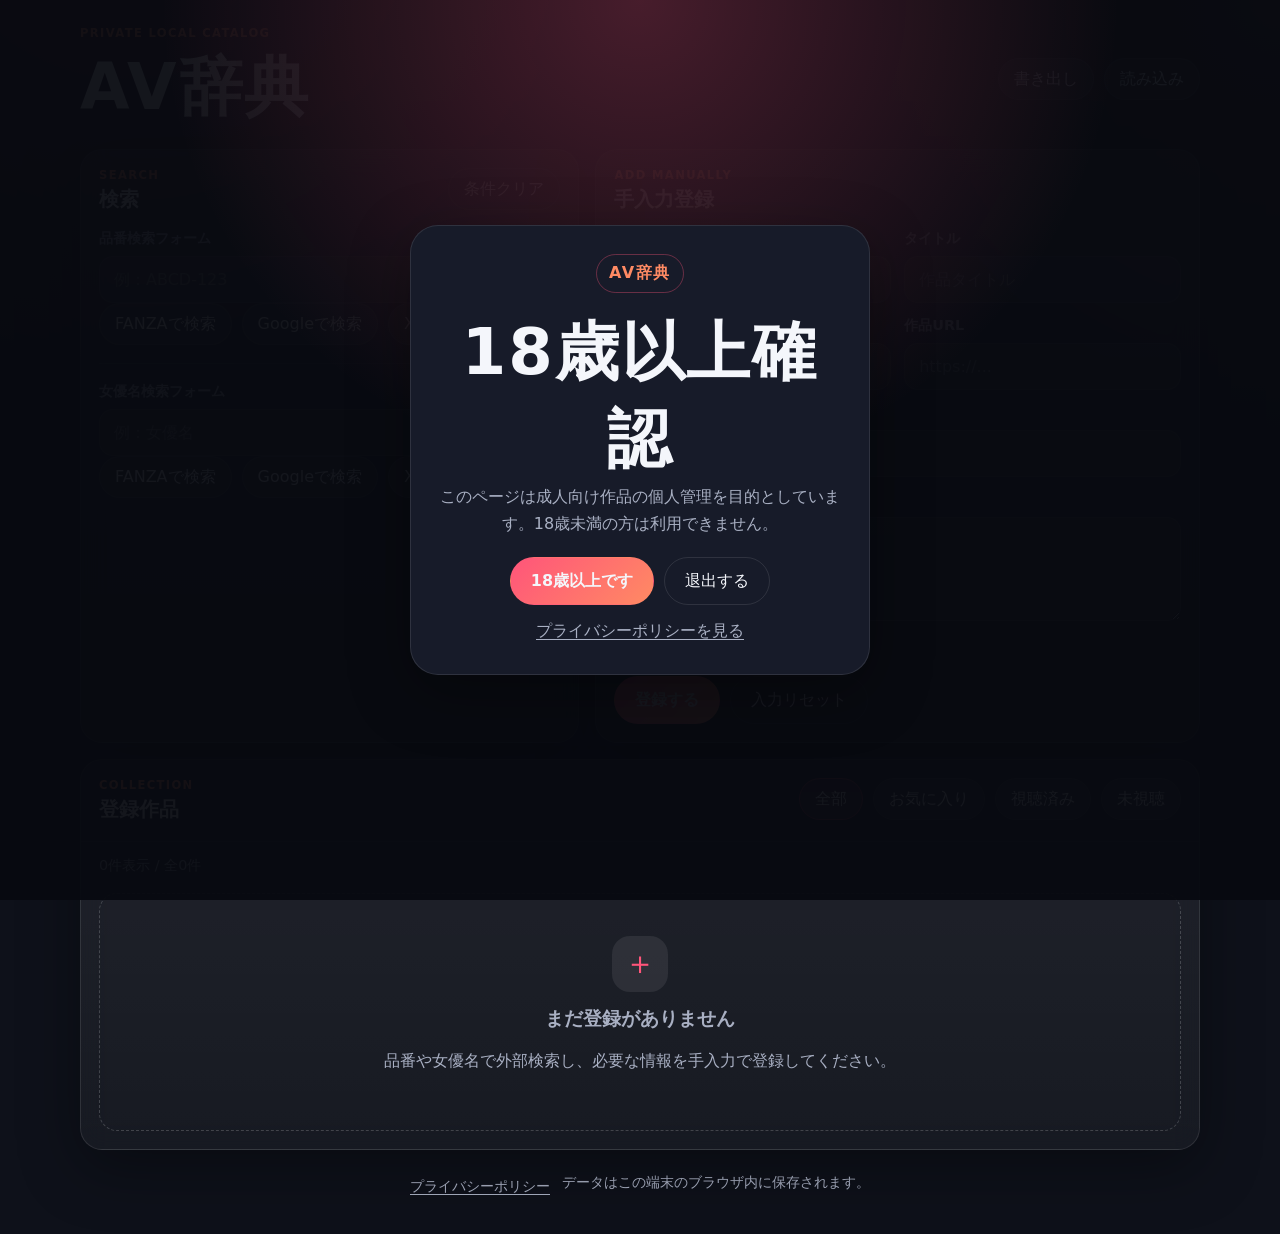
<file: index.html>
<!doctype html>
<html lang="ja">
<head>
  <meta charset="utf-8" />
  <meta name="viewport" content="width=device-width, initial-scale=1, viewport-fit=cover" />
  <meta name="theme-color" content="#141827" />
  <meta name="robots" content="noindex,nofollow" />
  <title>AV辞典</title>
  <link rel="manifest" href="manifest.webmanifest" />
  <link rel="stylesheet" href="styles.css" />
</head>
<body>
  <div id="ageGate" class="age-gate" hidden>
    <div class="age-card" role="dialog" aria-modal="true" aria-labelledby="ageTitle">
      <div class="app-mark">AV辞典</div>
      <h1 id="ageTitle">18歳以上確認</h1>
      <p>
        このページは成人向け作品の個人管理を目的としています。18歳未満の方は利用できません。
      </p>
      <div class="age-actions">
        <button id="confirmAgeBtn" class="primary large" type="button">18歳以上です</button>
        <a class="ghost large" href="https://www.google.com/">退出する</a>
      </div>
      <button id="openPrivacyFromGate" class="link-button" type="button">プライバシーポリシーを見る</button>
    </div>
  </div>

  <header class="site-header">
    <div>
      <p class="eyebrow">Private local catalog</p>
      <h1>AV辞典</h1>
    </div>
    <div class="header-actions">
      <button id="exportBtn" class="secondary" type="button">書き出し</button>
      <label class="secondary file-label">
        読み込み
        <input id="importInput" type="file" accept="application/json" />
      </label>
    </div>
  </header>

  <main class="layout">
    <section class="panel search-panel" aria-labelledby="searchTitle">
      <div class="panel-head">
        <div>
          <p class="eyebrow">Search</p>
          <h2 id="searchTitle">検索</h2>
        </div>
        <button id="clearSearchBtn" class="ghost" type="button">条件クリア</button>
      </div>

      <form id="codeSearchForm" class="search-box">
        <label for="codeSearch">品番検索フォーム</label>
        <div class="input-row">
          <input id="codeSearch" name="codeSearch" inputmode="search" autocomplete="off" placeholder="例：ABCD-123" />
          <button class="primary" type="submit">検索</button>
        </div>
        <div class="external-actions" aria-label="品番の外部検索">
          <button class="secondary external-search" type="button" data-kind="code" data-site="fanza">FANZAで検索</button>
          <button class="secondary external-search" type="button" data-kind="code" data-site="google">Googleで検索</button>
          <button class="secondary external-search" type="button" data-kind="code" data-site="x">Xで検索</button>
        </div>
      </form>

      <form id="actressSearchForm" class="search-box">
        <label for="actressSearch">女優名検索フォーム</label>
        <div class="input-row">
          <input id="actressSearch" name="actressSearch" inputmode="search" autocomplete="off" placeholder="例：女優名" />
          <button class="primary" type="submit">検索</button>
        </div>
        <div class="external-actions" aria-label="女優名の外部検索">
          <button class="secondary external-search" type="button" data-kind="actress" data-site="fanza">FANZAで検索</button>
          <button class="secondary external-search" type="button" data-kind="actress" data-site="google">Googleで検索</button>
          <button class="secondary external-search" type="button" data-kind="actress" data-site="x">Xで検索</button>
        </div>
      </form>
    </section>

    <section class="panel form-panel" aria-labelledby="manualTitle">
      <div class="panel-head">
        <div>
          <p class="eyebrow">Add manually</p>
          <h2 id="manualTitle">手入力登録</h2>
        </div>
      </div>

      <form id="manualForm" class="manual-form">
        <div class="field-grid">
          <label>
            <span>品番</span>
            <input id="itemCode" autocomplete="off" placeholder="ABCD-123" required />
          </label>
          <label>
            <span>タイトル</span>
            <input id="itemTitle" autocomplete="off" placeholder="作品タイトル" />
          </label>
          <label>
            <span>女優名</span>
            <input id="itemActresses" autocomplete="off" placeholder="複数ならカンマ区切り" />
          </label>
          <label>
            <span>作品URL</span>
            <input id="itemUrl" type="url" autocomplete="off" placeholder="https://..." />
          </label>
          <label class="wide">
            <span>サムネURL</span>
            <input id="itemThumb" type="url" autocomplete="off" placeholder="https://...jpg / ...webp" />
          </label>
          <label class="wide">
            <span>メモ</span>
            <textarea id="itemMemo" rows="4" placeholder="購入予定、感想、シリーズ名など"></textarea>
          </label>
        </div>

        <div class="check-row">
          <label><input id="itemFavorite" type="checkbox" /> お気に入り</label>
          <label><input id="itemWatched" type="checkbox" /> 視聴済み</label>
        </div>

        <div class="form-actions">
          <button id="saveBtn" class="primary large" type="submit">登録する</button>
          <button id="resetFormBtn" class="ghost large" type="button">入力リセット</button>
        </div>
      </form>
    </section>

    <section class="panel collection-panel" aria-labelledby="collectionTitle">
      <div class="panel-head sticky-head">
        <div>
          <p class="eyebrow">Collection</p>
          <h2 id="collectionTitle">登録作品</h2>
        </div>
        <div class="filters" role="group" aria-label="表示フィルター">
          <button class="filter active" type="button" data-filter="all">全部</button>
          <button class="filter" type="button" data-filter="favorite">お気に入り</button>
          <button class="filter" type="button" data-filter="watched">視聴済み</button>
          <button class="filter" type="button" data-filter="unwatched">未視聴</button>
        </div>
      </div>
      <div id="resultInfo" class="result-info"></div>
      <div id="cards" class="cards" aria-live="polite"></div>
      <div id="emptyState" class="empty-state" hidden>
        <div class="empty-icon">＋</div>
        <h3>まだ登録がありません</h3>
        <p>品番や女優名で外部検索し、必要な情報を手入力で登録してください。</p>
      </div>
    </section>
  </main>

  <footer class="site-footer">
    <button id="openPrivacyBtn" class="link-button" type="button">プライバシーポリシー</button>
    <span>データはこの端末のブラウザ内に保存されます。</span>
  </footer>

  <dialog id="privacyDialog" class="privacy-dialog">
    <div class="dialog-head">
      <h2>プライバシーポリシー</h2>
      <button id="closePrivacyBtn" class="icon-button" type="button" aria-label="閉じる">×</button>
    </div>
    <div class="dialog-body">
      <p>
        AV辞典は、成人向け作品を個人で管理するためのローカルWebアプリです。
      </p>
      <h3>保存する情報</h3>
      <p>
        手入力した品番、タイトル、女優名、サムネURL、作品URL、お気に入り、視聴済み、メモを、利用中のブラウザの localStorage に保存します。
      </p>
      <h3>外部送信</h3>
      <p>
        このアプリ自体はサーバーへデータを送信しません。ただし、外部検索ボタンを押すと、検索語がFANZA、Google、Xなどの外部サイトに渡されます。外部サイト上での取り扱いは各サイトの規約・プライバシーポリシーに従います。
      </p>
      <h3>注意事項</h3>
      <p>
        端末の共有、ブラウザの同期、バックアップファイルの管理には注意してください。共用端末での利用は推奨しません。
      </p>
      <h3>データ削除</h3>
      <p>
        各作品カードの削除ボタンから個別削除できます。ブラウザのサイトデータを削除すると、このアプリ内の保存データも削除されます。
      </p>
    </div>
  </dialog>

  <template id="cardTemplate">
    <article class="work-card">
      <div class="thumb-wrap">
        <img class="thumb" alt="" loading="lazy" />
        <div class="thumb-placeholder">NO IMAGE</div>
      </div>
      <div class="card-body">
        <div class="card-top">
          <div>
            <p class="code"></p>
            <h3 class="title"></h3>
          </div>
          <div class="status-badges"></div>
        </div>
        <p class="actresses"></p>
        <p class="memo"></p>
        <div class="card-actions">
          <button class="toggle-fav" type="button">☆ お気に入り</button>
          <button class="toggle-watched" type="button">未視聴</button>
          <a class="open-url" target="_blank" rel="noopener noreferrer">作品URL</a>
          <button class="edit-item" type="button">編集</button>
          <button class="delete-item danger" type="button">削除</button>
        </div>
      </div>
    </article>
  </template>

  <script src="app.js"></script>
</body>
</html>
</file>
<file: styles.css>
:root {
  --bg: #0e111a;
  --panel: #171b29;
  --panel-2: #202638;
  --text: #f4f6fb;
  --muted: #a9b0c3;
  --line: rgba(255,255,255,.1);
  --accent: #ff557a;
  --accent-2: #ff8a63;
  --danger: #ff6b6b;
  --shadow: 0 18px 60px rgba(0,0,0,.35);
  --radius: 22px;
  color-scheme: dark;
}

* { box-sizing: border-box; }
[hidden] { display: none !important; }
html { scroll-behavior: smooth; }
body {
  margin: 0;
  min-height: 100svh;
  font-family: system-ui, -apple-system, BlinkMacSystemFont, "Segoe UI", sans-serif;
  color: var(--text);
  background:
    radial-gradient(circle at 10% -10%, rgba(255,85,122,.28), transparent 32rem),
    radial-gradient(circle at 100% 0%, rgba(255,138,99,.18), transparent 28rem),
    var(--bg);
}

button, input, textarea, a { font: inherit; }
button, a { -webkit-tap-highlight-color: transparent; }
button { cursor: pointer; }
input, textarea {
  width: 100%;
  color: var(--text);
  background: rgba(255,255,255,.06);
  border: 1px solid var(--line);
  border-radius: 14px;
  padding: 13px 14px;
  outline: none;
  transition: border-color .15s, background .15s, box-shadow .15s;
}
textarea { resize: vertical; }
input:focus, textarea:focus {
  border-color: rgba(255,85,122,.8);
  background: rgba(255,255,255,.085);
  box-shadow: 0 0 0 4px rgba(255,85,122,.12);
}
label span, .search-box label {
  display: block;
  margin-bottom: 8px;
  color: var(--muted);
  font-size: .9rem;
  font-weight: 700;
}

.site-header, .site-footer {
  width: min(1120px, calc(100% - 28px));
  margin-inline: auto;
}
.site-header {
  display: flex;
  justify-content: space-between;
  align-items: center;
  gap: 16px;
  padding: 26px 0 18px;
}
h1, h2, h3, p { margin-top: 0; }
h1 { margin-bottom: 0; font-size: clamp(2rem, 7vw, 4rem); letter-spacing: .03em; }
h2 { margin-bottom: 0; font-size: 1.25rem; }
.eyebrow {
  margin-bottom: 4px;
  color: var(--accent-2);
  font-size: .72rem;
  font-weight: 800;
  letter-spacing: .12em;
  text-transform: uppercase;
}
.header-actions, .form-actions, .age-actions, .external-actions, .filters, .card-actions, .check-row {
  display: flex;
  flex-wrap: wrap;
  gap: 10px;
  align-items: center;
}
.layout {
  width: min(1120px, calc(100% - 28px));
  margin: 0 auto;
  display: grid;
  grid-template-columns: minmax(0, .95fr) minmax(0, 1.15fr);
  gap: 16px;
}
.panel {
  background: linear-gradient(180deg, rgba(255,255,255,.08), rgba(255,255,255,.04));
  border: 1px solid var(--line);
  border-radius: var(--radius);
  box-shadow: var(--shadow);
  padding: 18px;
  backdrop-filter: blur(14px);
}
.collection-panel { grid-column: 1 / -1; padding: 0; overflow: clip; }
.panel-head {
  display: flex;
  justify-content: space-between;
  align-items: flex-start;
  gap: 12px;
  margin-bottom: 16px;
}
.sticky-head {
  position: sticky;
  top: 0;
  z-index: 2;
  margin-bottom: 0;
  padding: 18px;
  background: rgba(23,27,41,.92);
  border-bottom: 1px solid var(--line);
  backdrop-filter: blur(14px);
}
.search-box + .search-box { margin-top: 18px; padding-top: 18px; border-top: 1px solid var(--line); }
.input-row { display: grid; grid-template-columns: 1fr auto; gap: 10px; }
.field-grid { display: grid; grid-template-columns: 1fr 1fr; gap: 13px; }
.wide { grid-column: 1 / -1; }
.check-row { margin-top: 14px; color: var(--muted); }
.check-row label { display: inline-flex; gap: 8px; align-items: center; }
.check-row input { width: auto; accent-color: var(--accent); }
.form-actions { margin-top: 16px; }

.primary, .secondary, .ghost, .filter, .card-actions button, .card-actions a, .file-label {
  display: inline-flex;
  align-items: center;
  justify-content: center;
  min-height: 42px;
  border: 1px solid var(--line);
  border-radius: 999px;
  padding: 0 15px;
  color: var(--text);
  text-decoration: none;
  line-height: 1;
  user-select: none;
}
.primary {
  border-color: transparent;
  background: linear-gradient(135deg, var(--accent), var(--accent-2));
  font-weight: 800;
}
.secondary, .filter, .card-actions button, .card-actions a, .file-label { background: rgba(255,255,255,.075); }
.ghost { background: transparent; }
.large { min-height: 48px; padding-inline: 20px; }
.danger { color: var(--danger) !important; }
.filter.active { background: rgba(255,85,122,.18); border-color: rgba(255,85,122,.45); }
.file-label { position: relative; overflow: hidden; }
.file-label input { position: absolute; inset: 0; opacity: 0; cursor: pointer; }
.link-button {
  border: 0;
  background: transparent;
  color: var(--muted);
  padding: 4px 0;
  text-decoration: underline;
  text-underline-offset: 3px;
}
.icon-button {
  width: 40px;
  height: 40px;
  border: 1px solid var(--line);
  border-radius: 999px;
  background: rgba(255,255,255,.08);
  color: var(--text);
  font-size: 1.4rem;
}

.result-info {
  padding: 14px 18px 0;
  color: var(--muted);
  font-size: .9rem;
}
.cards {
  display: grid;
  grid-template-columns: repeat(auto-fill, minmax(310px, 1fr));
  gap: 14px;
  padding: 18px;
}
.work-card {
  display: grid;
  grid-template-columns: 112px minmax(0, 1fr);
  gap: 14px;
  min-width: 0;
  padding: 12px;
  background: rgba(255,255,255,.055);
  border: 1px solid var(--line);
  border-radius: 18px;
}
.thumb-wrap {
  position: relative;
  width: 112px;
  height: 150px;
  display: grid;
  place-items: center;
  overflow: hidden;
  border-radius: 14px;
  border: 1px solid var(--line);
  background:
    linear-gradient(135deg, rgba(255,255,255,.07), rgba(255,255,255,.02)),
    #111521;
}
.thumb {
  display: none;
  width: 100%;
  height: 100%;
  object-fit: contain;
  object-position: center;
}
.thumb.has-image { display: block; }
.thumb.has-image + .thumb-placeholder { display: none; }
.thumb-placeholder {
  color: rgba(255,255,255,.35);
  font-size: .76rem;
  font-weight: 900;
  letter-spacing: .08em;
}
.card-body { min-width: 0; }
.card-top { display: flex; justify-content: space-between; gap: 10px; }
.code { margin-bottom: 4px; color: var(--accent-2); font-weight: 900; letter-spacing: .05em; }
.title {
  margin-bottom: 8px;
  font-size: 1.02rem;
  line-height: 1.35;
  overflow-wrap: anywhere;
}
.actresses, .memo { color: var(--muted); line-height: 1.55; overflow-wrap: anywhere; }
.actresses { margin-bottom: 8px; }
.memo {
  display: -webkit-box;
  -webkit-line-clamp: 3;
  -webkit-box-orient: vertical;
  overflow: hidden;
  white-space: pre-wrap;
}
.status-badges { display: flex; flex-direction: column; gap: 6px; align-items: flex-end; }
.badge {
  white-space: nowrap;
  border: 1px solid rgba(255,255,255,.12);
  border-radius: 999px;
  padding: 5px 8px;
  background: rgba(255,255,255,.07);
  color: var(--muted);
  font-size: .72rem;
  font-weight: 800;
}
.badge.favorite { color: #ffd36b; }
.badge.watched { color: #96f0bc; }
.card-actions { margin-top: 12px; gap: 8px; }
.card-actions button, .card-actions a {
  min-height: 34px;
  padding: 0 10px;
  font-size: .82rem;
}
.empty-state {
  margin: 18px;
  padding: 42px 18px;
  text-align: center;
  color: var(--muted);
  border: 1px dashed rgba(255,255,255,.18);
  border-radius: 18px;
}
.empty-icon {
  display: grid;
  place-items: center;
  width: 56px;
  height: 56px;
  margin: 0 auto 14px;
  border-radius: 18px;
  background: rgba(255,255,255,.08);
  color: var(--accent);
  font-size: 2rem;
}

.site-footer {
  display: flex;
  justify-content: center;
  gap: 12px;
  flex-wrap: wrap;
  padding: 24px 0 34px;
  color: var(--muted);
  font-size: .86rem;
}
.age-gate {
  position: fixed;
  inset: 0;
  z-index: 9999;
  display: grid;
  place-items: center;
  padding: 20px;
  background:
    radial-gradient(circle at 50% 0%, rgba(255,85,122,.26), transparent 30rem),
    rgba(8,10,16,.95);
}
.age-card {
  width: min(460px, 100%);
  padding: 28px;
  border: 1px solid var(--line);
  border-radius: 28px;
  background: var(--panel);
  box-shadow: var(--shadow);
  text-align: center;
}
.app-mark {
  display: inline-flex;
  margin-bottom: 16px;
  border: 1px solid rgba(255,85,122,.35);
  border-radius: 999px;
  padding: 8px 12px;
  color: var(--accent-2);
  font-weight: 900;
  letter-spacing: .1em;
}
.age-card p { color: var(--muted); line-height: 1.7; }
.age-actions { justify-content: center; margin: 20px 0 12px; }
.privacy-dialog {
  width: min(680px, calc(100% - 28px));
  max-height: min(760px, calc(100svh - 28px));
  padding: 0;
  color: var(--text);
  border: 1px solid var(--line);
  border-radius: 22px;
  background: var(--panel);
  box-shadow: var(--shadow);
}
.privacy-dialog::backdrop { background: rgba(0,0,0,.68); backdrop-filter: blur(8px); }
.dialog-head {
  position: sticky;
  top: 0;
  display: flex;
  justify-content: space-between;
  align-items: center;
  gap: 12px;
  padding: 18px;
  background: rgba(23,27,41,.94);
  border-bottom: 1px solid var(--line);
}
.dialog-body { padding: 18px; color: var(--muted); line-height: 1.72; }
.dialog-body h3 { margin-bottom: 6px; color: var(--text); }

@media (max-width: 760px) {
  .site-header { align-items: flex-start; flex-direction: column; padding-top: 20px; }
  .layout { grid-template-columns: 1fr; }
  .panel { padding: 15px; }
  .collection-panel { padding: 0; }
  .panel-head { flex-direction: column; align-items: stretch; }
  .sticky-head { padding: 15px; }
  .input-row { grid-template-columns: 1fr; }
  .field-grid { grid-template-columns: 1fr; }
  .cards { grid-template-columns: 1fr; padding: 14px; }
  .work-card { grid-template-columns: 92px minmax(0, 1fr); gap: 12px; }
  .thumb-wrap { width: 92px; height: 124px; }
  .card-top { flex-direction: column; }
  .status-badges { flex-direction: row; align-items: flex-start; }
  .header-actions, .external-actions, .form-actions, .filters { width: 100%; }
  .header-actions > *, .external-actions > *, .form-actions > *, .filters > * { flex: 1 1 auto; }
  .age-card { padding: 22px; }
}

@media (max-width: 380px) {
  .work-card { grid-template-columns: 82px minmax(0, 1fr); padding: 10px; }
  .thumb-wrap { width: 82px; height: 110px; }
  .card-actions button, .card-actions a { flex: 1 1 auto; }
}
</file>
